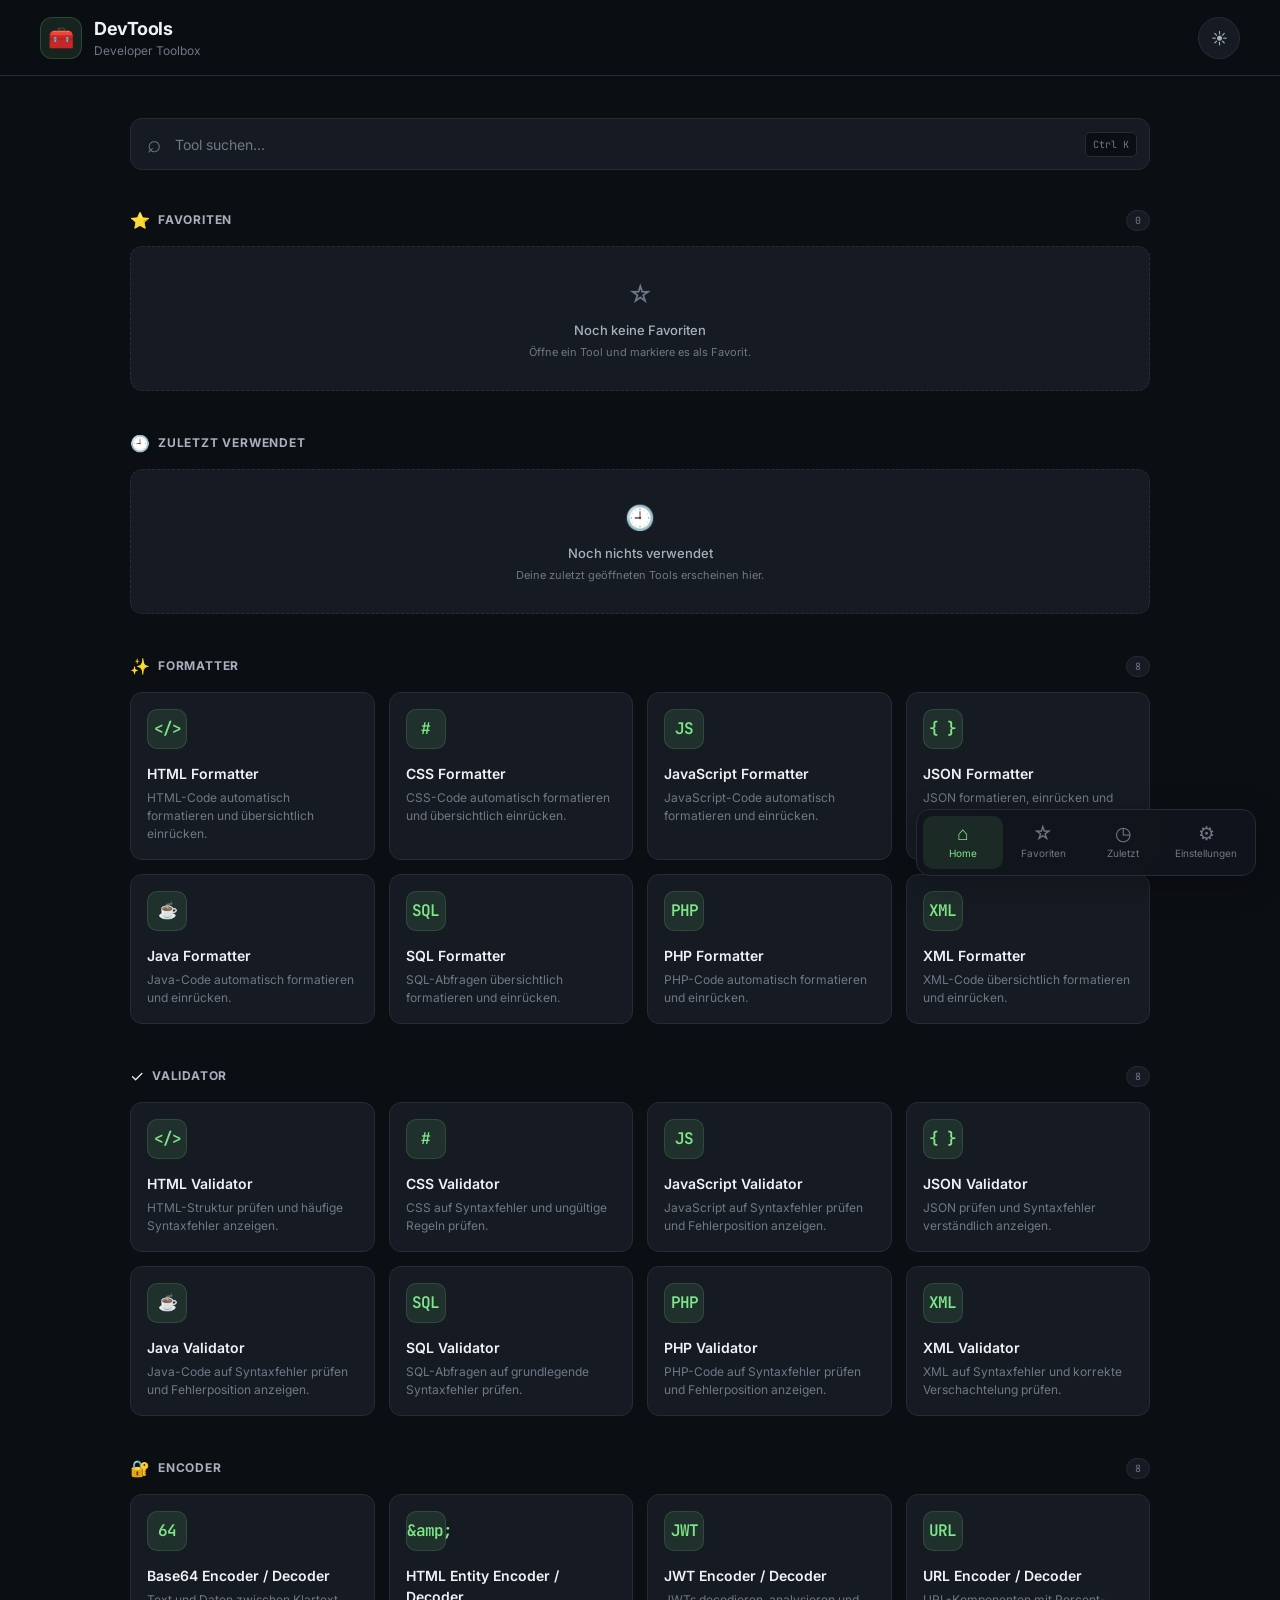
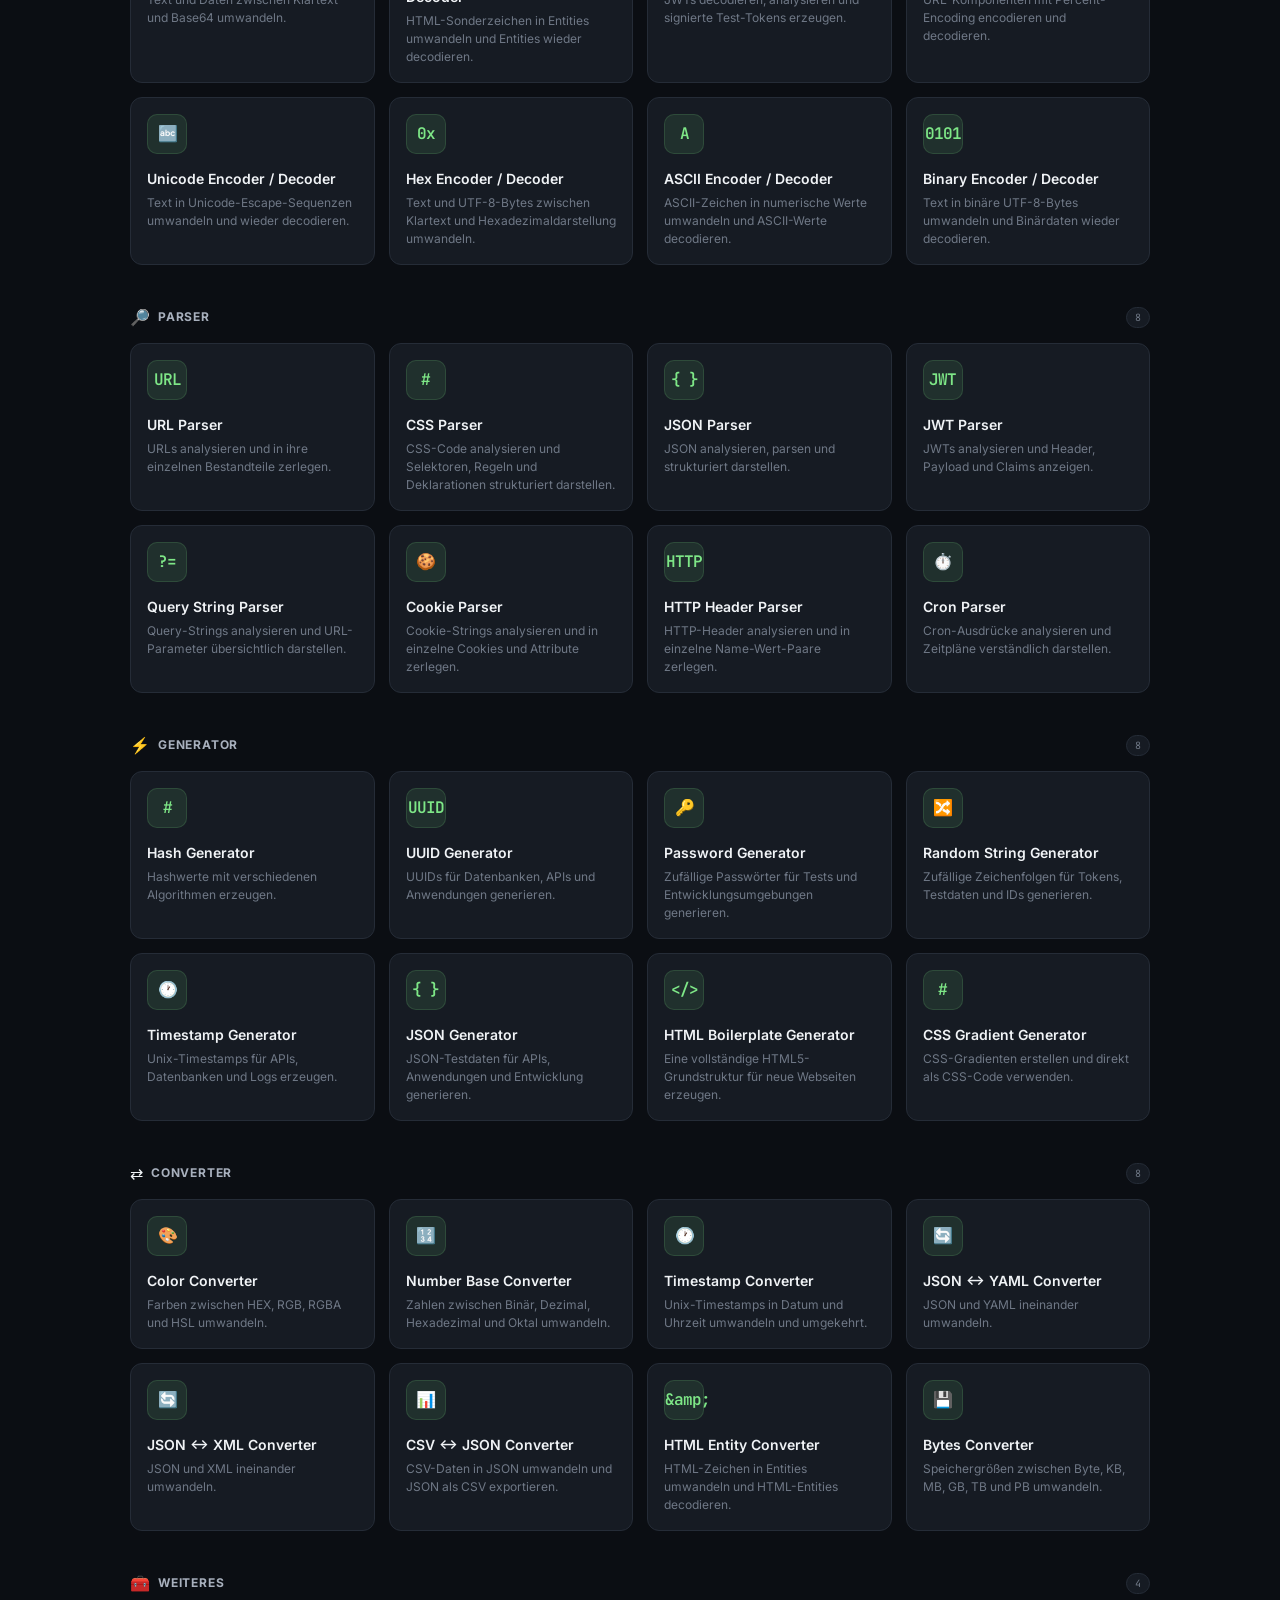
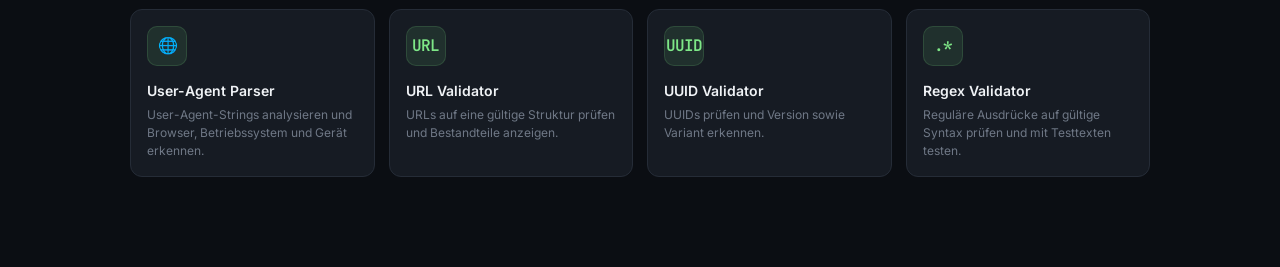
<file: index.html>
<!DOCTYPE html>
<html lang="de">

<head>

    <meta charset="UTF-8">

    <meta
        name="viewport"
        content="width=device-width, initial-scale=1.0"
    >

    <meta
        name="description"
        content="DevTools – Deine praktische Developer Toolbox."
    >

    <title>DevTools</title>


    <!-- Theme -->

    <script>

        const savedTheme =
            localStorage.getItem(
                "devtools-theme"
            );

        if (savedTheme === "light") {

            document.documentElement.classList.add(
                "light-theme"
            );

        }

    </script>


    <!-- Fonts -->

    <link
        rel="preconnect"
        href="https://fonts.googleapis.com"
    >

    <link
        rel="preconnect"
        href="https://fonts.gstatic.com"
        crossorigin
    >

    <link
        href="https://fonts.googleapis.com/css2?family=Inter:wght@400;500;600;700&family=JetBrains+Mono:wght@400;500&display=swap"
        rel="stylesheet"
    >


    <!-- CSS -->

    <link
        rel="stylesheet"
        href="css/style.css"
    >

</head>


<body>

<div class="app">


    <!-- ======================================
         HEADER
    ======================================= -->

    <header class="header">

        <div class="header-brand">

            <div class="logo">
                🧰
            </div>

            <div>

                <h1>
                    DevTools
                </h1>

                <p>
                    Developer Toolbox
                </p>

            </div>

        </div>


        <button
            class="icon-button"
            id="theme-toggle"
            type="button"
            aria-label="Theme wechseln"
        >
            ☀️
        </button>

    </header>


    <!-- ======================================
         MAIN
    ======================================= -->

    <main class="main-content">


        <!-- SEARCH -->

        <section class="search-section">

            <div class="search-box">

                <span class="search-icon">
                    ⌕
                </span>

                <input
                    type="search"
                    id="tool-search"
                    placeholder="Tool suchen..."
                    autocomplete="off"
                >

                <kbd>
                    Ctrl K
                </kbd>

            </div>

        </section>


        <!-- ==================================
             FAVORITES
        =================================== -->

        <section
            class="tool-section"
            id="favorites-section"
        >

            <div class="section-header">

                <div>

                    <span class="section-icon">
                        ⭐
                    </span>

                    <h2>
                        Favoriten
                    </h2>

                </div>

                <span
                    class="tool-count"
                    id="favorites-count"
                >
                    0
                </span>

            </div>


            <div
                class="tools-grid"
                id="favorites-grid"
            >

                <div class="empty-state">

                    <span>
                        ☆
                    </span>

                    <p>
                        Noch keine Favoriten
                    </p>

                    <small>
                        Öffne ein Tool und markiere es
                        unter „Zuletzt verwendet“.
                    </small>

                </div>

            </div>

        </section>


        <!-- ==================================
             RECENT
        =================================== -->

        <section
            class="tool-section"
            id="recent-section"
        >

            <div class="section-header">

                <div>

                    <span class="section-icon">
                        🕘
                    </span>

                    <h2>
                        Zuletzt verwendet
                    </h2>

                </div>

            </div>


            <div
                class="tools-grid"
                id="recent-grid"
            >

                <div class="empty-state">

                    <span>
                        🕘
                    </span>

                    <p>
                        Noch nichts verwendet
                    </p>

                    <small>
                        Deine zuletzt geöffneten
                        Tools erscheinen hier.
                    </small>

                </div>

            </div>

        </section>


        <!-- ==================================
             DYNAMIC TOOLS
        =================================== -->

        <div id="tools-container"></div>


        <!-- ==================================
             NO RESULTS
        =================================== -->

        <div
            class="no-results"
            id="no-results"
            hidden
        >

            <span>
                🔎
            </span>

            <h2>
                Kein Tool gefunden
            </h2>

            <p>
                Versuche einen anderen Suchbegriff.
            </p>

        </div>

    </main>


    <!-- ======================================
         BOTTOM NAVIGATION
    ======================================= -->

    <nav class="bottom-nav">

        <button
            class="nav-item active"
            data-page="home"
            type="button"
        >

            <span>
                ⌂
            </span>

            <small>
                Home
            </small>

        </button>


        <button
            class="nav-item"
            data-page="favorites"
            type="button"
        >

            <span>
                ☆
            </span>

            <small>
                Favoriten
            </small>

        </button>


        <button
            class="nav-item"
            data-page="recent"
            type="button"
        >

            <span>
                ◷
            </span>

            <small>
                Zuletzt
            </small>

        </button>


        <button
            class="nav-item"
            data-page="settings"
            type="button"
        >

            <span>
                ⚙
            </span>

            <small>
                Einstellungen
            </small>

        </button>

    </nav>

</div>


<!-- ======================================
     TOAST
======================================= -->

<div
    class="toast"
    id="toast"
    role="status"
    aria-live="polite"
>

    <span id="toast-icon">
        ✓
    </span>

    <span id="toast-message">
        Gespeichert
    </span>

</div>


<!-- ======================================
     JAVASCRIPT
======================================= -->

<script src="js/tools.js"></script>
<script src="js/app.js"></script>

</body>

</html>
</file>
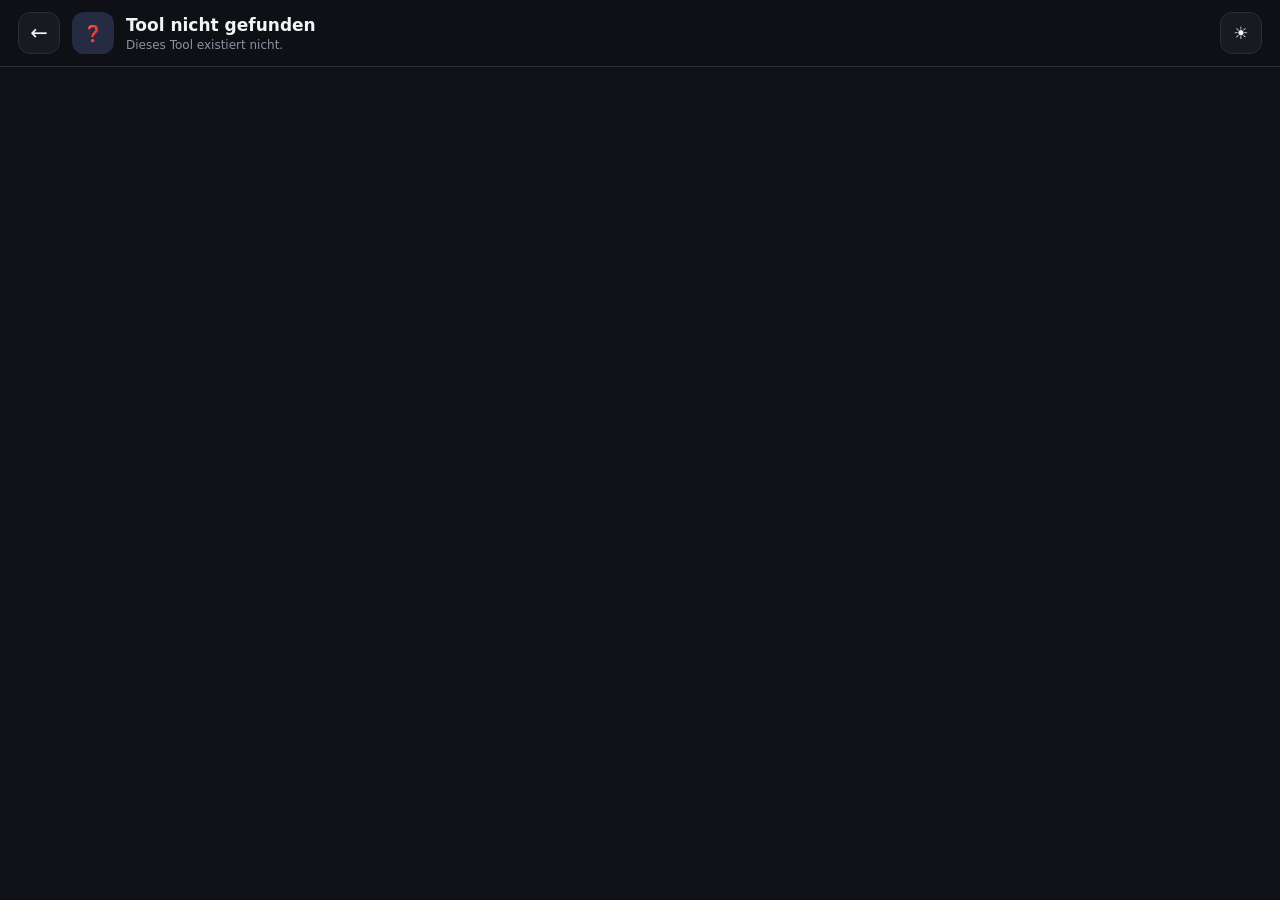
<file: tools/tool.html>
<!DOCTYPE html>
<html lang="de">

<head>

    <meta charset="UTF-8">

    <meta
        name="viewport"
        content="width=device-width, initial-scale=1.0"
    >

    <title>DevTools</title>

    <script>

        const savedTheme =
            localStorage.getItem("devtools-theme");

        if (savedTheme === "light") {

            document.documentElement.classList.add(
                "light-theme"
            );

        }

    </script>

    <link
        rel="stylesheet"
        href="../shared/tool.css"
    >

</head>


<body>

<div class="tool-app">


    <!-- HEADER -->

    <header class="tool-header">

        <button
            class="tool-back"
            id="tool-back"
            type="button"
            aria-label="Zurück"
        >
            ←
        </button>


        <div
            class="tool-icon"
            id="tool-icon"
        >
            🧰
        </div>


        <div class="tool-header-info">

            <h1 id="tool-title">
                DevTools
            </h1>

            <p id="tool-description">
                Developer Toolbox
            </p>

        </div>


        <button
            class="tool-theme"
            id="tool-theme"
            type="button"
            aria-label="Theme wechseln"
        >
            ☀️
        </button>

    </header>


    <!-- TOOL CONTENT -->

    <main
        class="tool-main"
        id="tool-container"
    >

        <!-- Das eigentliche Tool
             wird hier eingefügt -->

    </main>


</div>


<script src="../js/tools.js"></script>

<script src="../shared/tool.js"></script>

<script src="tool.js"></script>

</body>

</html>
</file>
<file: css/style.css>
/* ============================================
   VARIABLES
============================================ */

:root {

    --bg: #0b0e13;
    --bg-secondary: #11151c;

    --surface: #161b23;
    --surface-hover: #1c222c;
    --surface-active: #202733;

    --border: #252c37;
    --border-hover: #343e4c;

    --text: #f0f3f6;
    --text-secondary: #a8b0bd;
    --text-muted: #6f7886;

    --accent: #7ee787;
    --accent-hover: #9af29f;
    --accent-bg: rgba(126, 231, 135, 0.1);

    --favorite: #f6c453;

    --radius-sm: 8px;
    --radius-md: 12px;
    --radius-lg: 16px;

    --shadow:
        0 8px 30px rgba(0, 0, 0, 0.25);

    --font:
        "Inter",
        -apple-system,
        BlinkMacSystemFont,
        "Segoe UI",
        sans-serif;

    --mono:
        "JetBrains Mono",
        "Fira Code",
        monospace;

    --header-height: 76px;
    --bottom-nav-height: 72px;

    color-scheme: dark;
}


/* ============================================
   LIGHT THEME
============================================ */

html.light-theme {

    --bg: #f5f7fa;
    --bg-secondary: #ffffff;

    --surface: #ffffff;
    --surface-hover: #f0f3f6;
    --surface-active: #e8edf2;

    --border: #dce2e8;
    --border-hover: #c5cdd6;

    --text: #171b21;
    --text-secondary: #59636f;
    --text-muted: #7a8591;

    --accent: #16803c;
    --accent-hover: #11662f;
    --accent-bg: rgba(22, 128, 60, 0.08);

    --shadow:
        0 8px 30px rgba(0, 0, 0, 0.08);

    color-scheme: light;
}


/* ============================================
   RESET
============================================ */

* {
    box-sizing: border-box;
    margin: 0;
    padding: 0;
}


html {
    scroll-behavior: smooth;
}


body {

    min-height: 100vh;

    background: var(--bg);
    color: var(--text);

    font-family: var(--font);

    line-height: 1.5;

    transition:
        background-color 0.2s ease,
        color 0.2s ease;
}


button,
input,
textarea,
select {
    font: inherit;
}


button {
    border: none;
}


button:focus-visible,
input:focus-visible {
    outline: 2px solid var(--accent);
    outline-offset: 2px;
}


/* ============================================
   HEADER
============================================ */

.header {

    position: sticky;
    top: 0;
    z-index: 100;

    height: var(--header-height);

    display: flex;
    align-items: center;
    justify-content: space-between;

    padding: 0 24px;

    background: rgba(11, 14, 19, 0.88);

    border-bottom: 1px solid var(--border);

    backdrop-filter: blur(16px);
    -webkit-backdrop-filter: blur(16px);
}


html.light-theme .header {
    background: rgba(245, 247, 250, 0.88);
}


.header-brand {

    display: flex;
    align-items: center;

    gap: 12px;
}


.logo {

    width: 42px;
    height: 42px;

    display: grid;
    place-items: center;

    background: var(--accent-bg);

    border: 1px solid rgba(126, 231, 135, 0.2);

    border-radius: 12px;

    font-size: 21px;
}


.header h1 {

    font-size: 18px;
    font-weight: 700;

    letter-spacing: -0.3px;
}


.header p {

    color: var(--text-muted);

    font-size: 12px;
}


/* ============================================
   THEME BUTTON
============================================ */

.icon-button {

    width: 42px;
    height: 42px;

    display: grid;
    place-items: center;

    color: var(--text-secondary);

    background: var(--surface);

    border: 1px solid var(--border);

    border-radius: 50%;

    cursor: pointer;

    transition:
        color 0.2s ease,
        background 0.2s ease,
        border-color 0.2s ease,
        transform 0.2s ease;
}


.icon-button:hover {

    color: var(--text);

    background: var(--surface-hover);

    border-color: var(--border-hover);

    transform: rotate(15deg);
}


/* ============================================
   MAIN
============================================ */

.main-content {

    width: min(1100px, 100%);

    margin: 0 auto;

    padding:
        32px 24px
        calc(var(--bottom-nav-height) + 32px);
}


/* ============================================
   SEARCH
============================================ */

.search-section {
    margin-bottom: 38px;
}


.search-box {

    position: relative;

    display: flex;
    align-items: center;

    height: 52px;

    background: var(--surface);

    border: 1px solid var(--border);

    border-radius: var(--radius-md);

    transition:
        border-color 0.2s ease,
        box-shadow 0.2s ease;
}


.search-box:focus-within {

    border-color: var(--accent);

    box-shadow:
        0 0 0 3px var(--accent-bg);
}


.search-icon {

    margin-left: 16px;

    color: var(--text-muted);

    font-size: 24px;
}


.search-box input {

    width: 100%;
    height: 100%;

    padding: 0 14px;

    color: var(--text);

    background: transparent;

    border: none;

    outline: none;

    font-size: 14px;
}


.search-box input::placeholder {
    color: var(--text-muted);
}


.search-box kbd {

    margin-right: 12px;

    padding: 4px 7px;

    color: var(--text-muted);

    background: var(--bg);

    border: 1px solid var(--border);

    border-radius: 5px;

    font-family: var(--mono);
    font-size: 10px;

    white-space: nowrap;
}


/* ============================================
   SECTIONS
============================================ */

.tool-section {
    margin-bottom: 40px;
}


.section-header {

    display: flex;
    align-items: center;
    justify-content: space-between;

    margin-bottom: 14px;
}


.section-header > div {

    display: flex;
    align-items: center;

    gap: 8px;
}


.section-icon {
    font-size: 16px;
}


.section-header h2 {

    color: var(--text-secondary);

    font-size: 12px;
    font-weight: 700;

    letter-spacing: 0.8px;

    text-transform: uppercase;
}


.tool-count {

    min-width: 24px;

    padding: 2px 7px;

    color: var(--text-muted);

    background: var(--surface);

    border: 1px solid var(--border);

    border-radius: 20px;

    font-family: var(--mono);

    font-size: 10px;

    text-align: center;
}


/* ============================================
   GRID
============================================ */

.tools-grid {

    display: grid;

    grid-template-columns:
        repeat(2, minmax(0, 1fr));

    gap: 12px;
}


/* ============================================
   TOOL CARD
============================================ */

.tool-card {

    min-width: 0;

    padding: 16px;

    background: var(--surface);

    border: 1px solid var(--border);

    border-radius: var(--radius-md);

    cursor: pointer;

    transition:
        transform 0.2s ease,
        background 0.2s ease,
        border-color 0.2s ease,
        box-shadow 0.2s ease;
}


.tool-card:hover {

    background: var(--surface-hover);

    border-color: var(--border-hover);

    transform: translateY(-2px);

    box-shadow: var(--shadow);
}


.tool-card:active {
    transform: translateY(0);
}


.tool-card-top {

    display: flex;
    align-items: flex-start;
    justify-content: space-between;

    margin-bottom: 14px;
}


.tool-icon {

   font-family:
        "JetBrains Mono",
        monospace;

    width: 40px;
    height: 40px;

    display: grid;
    place-items: center;

    color: var(--accent);

    background: var(--accent-bg);

    border: 1px solid rgba(126, 231, 135, 0.15);

    border-radius: 10px;

    font-family: var(--mono);

    font-size: 16px;
    font-weight: 600;

    letter-spacing: -1px;
}


.tool-card h3 {

    margin-bottom: 5px;

    color: var(--text);

    font-size: 14px;
    font-weight: 600;
}


.tool-card p {

    color: var(--text-muted);

    font-size: 12px;

    line-height: 1.5;
}


/* ============================================
   FAVORITE BUTTON
============================================ */

.favorite-button {

    width: 34px;
    height: 34px;

    display: grid;
    place-items: center;

    color: var(--text-muted);

    background: transparent;

    border-radius: 8px;

    cursor: pointer;

    font-size: 20px;

    transition:
        color 0.2s ease,
        background 0.2s ease,
        transform 0.2s ease;
}


.favorite-button:hover {

    color: var(--favorite);

    background: rgba(246, 196, 83, 0.1);

    transform: scale(1.08);
}


.favorite-button.is-favorite {

    color: var(--favorite);

    text-shadow:
        0 0 8px rgba(246, 196, 83, 0.25);
}


/* ============================================
   COMING SOON
============================================ */

.coming-soon {
    cursor: default;
}


.coming-soon:hover {
    transform: none;
}


.coming-soon-label {

    padding: 3px 7px;

    color: var(--text-muted);

    background: var(--bg);

    border: 1px solid var(--border);

    border-radius: 5px;

    font-size: 9px;
    font-weight: 600;

    text-transform: uppercase;
}


/* ============================================
   EMPTY STATE
============================================ */

.empty-state {

    grid-column: 1 / -1;

    display: flex;
    flex-direction: column;
    align-items: center;

    padding: 30px 20px;

    color: var(--text-muted);

    background: var(--surface);

    border: 1px dashed var(--border);

    border-radius: var(--radius-md);

    text-align: center;
}


.empty-state > span {

    margin-bottom: 8px;

    font-size: 24px;
}


.empty-state p {

    margin-bottom: 3px;

    color: var(--text-secondary);

    font-size: 13px;
    font-weight: 500;
}


.empty-state small {

    max-width: 300px;

    font-size: 11px;
}


/* ============================================
   NO RESULTS
============================================ */

.no-results {

    display: flex;
    flex-direction: column;
    align-items: center;

    padding: 60px 20px;

    color: var(--text-muted);

    text-align: center;
}


.no-results > span {

    margin-bottom: 12px;

    font-size: 32px;
}


.no-results h2 {

    margin-bottom: 5px;

    color: var(--text-secondary);

    font-size: 16px;
}


.no-results p {
    font-size: 12px;
}


/* ============================================
   BOTTOM NAV
============================================ */

.bottom-nav {

    position: fixed;

    left: 0;
    right: 0;
    bottom: 0;

    z-index: 200;

    height: var(--bottom-nav-height);

    display: grid;

    grid-template-columns:
        repeat(4, 1fr);

    padding:
        8px
        max(8px, env(safe-area-inset-right))
        calc(8px + env(safe-area-inset-bottom))
        max(8px, env(safe-area-inset-left));

    background: rgba(17, 21, 28, 0.94);

    border-top: 1px solid var(--border);

    backdrop-filter: blur(18px);
    -webkit-backdrop-filter: blur(18px);
}


html.light-theme .bottom-nav {
    background: rgba(255, 255, 255, 0.94);
}


.nav-item {

    display: flex;
    flex-direction: column;
    align-items: center;
    justify-content: center;

    gap: 3px;

    color: var(--text-muted);

    background: transparent;

    border-radius: 10px;

    cursor: pointer;

    transition:
        color 0.2s ease,
        background 0.2s ease;
}


.nav-item span {

    font-size: 19px;

    line-height: 1;
}


.nav-item small {
    font-size: 10px;
}


.nav-item:hover {

    color: var(--text-secondary);

    background: var(--surface);
}


.nav-item.active {

    color: var(--accent);

    background: var(--accent-bg);
}


/* ============================================
   TOAST
============================================ */

.toast {

    position: fixed;

    left: 50%;

    bottom:
        calc(
            var(--bottom-nav-height) + 16px
        );

    z-index: 500;

    display: flex;
    align-items: center;

    gap: 8px;

    max-width: calc(100% - 32px);

    padding: 10px 14px;

    color: var(--text);

    background: var(--surface);

    border: 1px solid var(--border);

    border-radius: 10px;

    box-shadow: var(--shadow);

    font-size: 12px;

    transform:
        translate(-50%, 20px);

    opacity: 0;

    pointer-events: none;

    transition:
        opacity 0.2s ease,
        transform 0.2s ease;
}


.toast.show {

    opacity: 1;

    transform:
        translate(-50%, 0);
}


#toast-icon {

    color: var(--accent);

    font-weight: 700;
}


/* ============================================
   UTILITIES
============================================ */

[hidden] {
    display: none !important;
}


.tool-card.search-hidden {
    display: none;
}


/* ============================================
   DESKTOP
============================================ */

@media (min-width: 700px) {

    .header {
        padding: 0 40px;
    }


    .main-content {

        padding-top: 42px;

        padding-left: 40px;
        padding-right: 40px;

        padding-bottom: 50px;
    }


    .tools-grid {

        grid-template-columns:
            repeat(3, minmax(0, 1fr));

        gap: 14px;
    }


    .bottom-nav {

        left: auto;
        right: 24px;
        bottom: 24px;

        width: auto;
        height: auto;

        display: flex;

        padding: 6px;

        border: 1px solid var(--border);

        border-radius: 14px;

        box-shadow: var(--shadow);
    }


    .nav-item {

        min-width: 80px;

        padding: 8px 12px;
    }


    .toast {
        bottom: 24px;
    }
}


/* ============================================
   LARGE DESKTOP
============================================ */

@media (min-width: 1100px) {

    .tools-grid {

        grid-template-columns:
            repeat(4, minmax(0, 1fr));
    }
}


/* ============================================
   SMALL MOBILE
============================================ */

@media (max-width: 380px) {

    .header {

        padding-left: 16px;
        padding-right: 16px;
    }


    .main-content {

        padding-left: 16px;
        padding-right: 16px;
    }


    .header p {
        display: none;
    }


    .search-box kbd {
        display: none;
    }


    .tool-card {
        padding: 14px;
    }


    .tool-card p {
        font-size: 11px;
    }
}


/* ============================================
   REDUCED MOTION
============================================ */

@media (prefers-reduced-motion: reduce) {

    *,
    *::before,
    *::after {

        scroll-behavior: auto !important;

        transition-duration: 0.01ms !important;

        animation-duration: 0.01ms !important;
    }
}
</file>
<file: shared/tool.css>
/* ============================================
   DEVTOOLS - SHARED TOOL DESIGN
============================================ */

:root {

    --tool-bg: #0f1117;

    --tool-surface: #171a21;

    --tool-surface-hover: #1d212b;

    --tool-border: #292e3a;

    --tool-text: #f1f3f5;

    --tool-text-muted: #8b93a1;

    --tool-primary: #6c8cff;

    --tool-primary-hover: #809cff;

    --tool-success: #3ddc97;

    --tool-danger: #ff647c;

    --tool-warning: #ffc857;

    --tool-radius: 14px;

    --tool-content-width: 1000px;
}


html.light-theme {

    --tool-bg: #f5f7fa;

    --tool-surface: #ffffff;

    --tool-surface-hover: #f0f2f5;

    --tool-border: #dfe3e8;

    --tool-text: #171a21;

    --tool-text-muted: #68707d;

    --tool-primary: #4f6fff;

    --tool-primary-hover: #3f5de0;
}


/* ============================================
   BASE
============================================ */

* {
    box-sizing: border-box;
}


html {
    min-height: 100%;
}


body {

    margin: 0;

    min-height: 100vh;

    background:
        var(--tool-bg);

    color:
        var(--tool-text);

    font-family:
        Inter,
        system-ui,
        sans-serif;

    transition:
        background-color 0.2s ease,
        color 0.2s ease;
}


button,
textarea,
input {

    font: inherit;
}


/* ============================================
   APP
============================================ */

.tool-app {

    min-height: 100vh;

    display: flex;

    flex-direction: column;
}


/* ============================================
   HEADER
============================================ */

.tool-header {

    position: sticky;

    top: 0;

    z-index: 100;

    display: flex;

    align-items: center;

    gap: 12px;

    padding: 12px 18px;

    background:
        color-mix(
            in srgb,
            var(--tool-bg) 92%,
            transparent
        );

    backdrop-filter:
        blur(14px);

    border-bottom:
        1px solid var(--tool-border);
}


.tool-back,
.tool-theme {

    width: 42px;

    height: 42px;

    flex-shrink: 0;

    border:
        1px solid var(--tool-border);

    border-radius: 12px;

    background:
        var(--tool-surface);

    color:
        var(--tool-text);

    cursor: pointer;

    display: grid;

    place-items: center;

    transition:
        0.2s ease;
}


.tool-back {

    font-size: 21px;
}


.tool-theme {

    font-size: 17px;
}


.tool-back:hover,
.tool-theme:hover {

    background:
        var(--tool-surface-hover);

    border-color:
        var(--tool-primary);
}


.tool-icon {

    width: 42px;

    height: 42px;

    flex-shrink: 0;

    border-radius: 12px;

    display: grid;

    place-items: center;

    background:
        color-mix(
            in srgb,
            var(--tool-primary) 15%,
            var(--tool-surface)
        );

    color:
        var(--tool-primary);

    font-family:
        "JetBrains Mono",
        monospace;

    font-weight: 600;
}


.tool-header-info {

    min-width: 0;

    flex: 1;
}


.tool-header-info h1 {

    margin: 0;

    font-size: 17px;

    line-height: 1.3;

    white-space: nowrap;

    overflow: hidden;

    text-overflow: ellipsis;
}


.tool-header-info p {

    margin: 2px 0 0;

    color:
        var(--tool-text-muted);

    font-size: 12px;

    white-space: nowrap;

    overflow: hidden;

    text-overflow: ellipsis;
}


/* ============================================
   MAIN
============================================ */

.tool-main {

    width: 100%;

    max-width:
        var(--tool-content-width);

    margin:
        0 auto;

    padding:
        24px 18px 60px;

    flex: 1;
}


/* ============================================
   PANEL
============================================ */

.tool-panel {

    background:
        var(--tool-surface);

    border:
        1px solid var(--tool-border);

    border-radius:
        var(--tool-radius);

    padding:
        20px;

    margin-bottom:
        18px;
}


.tool-panel-header {

    display: flex;

    align-items: center;

    justify-content: space-between;

    gap: 12px;

    margin-bottom: 14px;
}


.tool-panel-title {

    margin: 0;

    font-size: 15px;

    font-weight: 600;
}


.tool-panel-description {

    margin:
        4px 0 0;

    color:
        var(--tool-text-muted);

    font-size: 12px;
}


/* ============================================
   TEXTAREA
============================================ */

.tool-textarea {

    display: block;

    width: 100%;

    min-height: 220px;

    resize: vertical;

    padding: 14px;

    border:
        1px solid var(--tool-border);

    border-radius: 10px;

    outline: none;

    background:
        var(--tool-bg);

    color:
        var(--tool-text);

    font-family:
        "JetBrains Mono",
        monospace;

    font-size: 13px;

    line-height: 1.6;

    transition:
        border-color 0.2s ease,
        box-shadow 0.2s ease;
}


.tool-textarea:focus {

    border-color:
        var(--tool-primary);

    box-shadow:
        0 0 0 3px
        color-mix(
            in srgb,
            var(--tool-primary) 15%,
            transparent
        );
}


.tool-textarea[readonly] {

    opacity: 0.9;
}


/* ============================================
   INPUT
============================================ */

.tool-input {

    display: block;

    width: 100%;

    min-height: 46px;

    padding: 0 14px;

    border:
        1px solid var(--tool-border);

    border-radius: 10px;

    outline: none;

    background:
        var(--tool-bg);

    color:
        var(--tool-text);

    font-family:
        "JetBrains Mono",
        monospace;

    font-size: 13px;

    line-height: 1.6;

    transition:
        border-color 0.2s ease,
        box-shadow 0.2s ease;

    margin-bottom: 10px;
}


.tool-input::placeholder {

    color:
        var(--tool-text-muted);

    opacity: 0.8;
}


.tool-input:focus {

    border-color:
        var(--tool-primary);

    box-shadow:
        0 0 0 3px
        color-mix(
            in srgb,
            var(--tool-primary) 15%,
            transparent
        );
}


/* ============================================
   ACTIONS
============================================ */

.tool-actions {

    display: flex;

    flex-wrap: wrap;

    gap: 10px;

    margin-top: 14px;
}


.tool-button {

    min-height: 42px;

    padding:
        0 16px;

    border:
        1px solid var(--tool-border);

    border-radius: 10px;

    background:
        var(--tool-surface);

    color:
        var(--tool-text);

    cursor: pointer;

    font-size: 13px;

    font-weight: 500;

    transition:
        0.2s ease;
}


.tool-button:hover {

    background:
        var(--tool-surface-hover);

    border-color:
        var(--tool-primary);
}


.tool-button:active {

    transform:
        translateY(1px);
}


.tool-button.primary {

    background:
        var(--tool-primary);

    border-color:
        var(--tool-primary);

    color:
        #ffffff;
}


.tool-button.primary:hover {

    background:
        var(--tool-primary-hover);

    border-color:
        var(--tool-primary-hover);
}


/* ============================================
   STATUS
============================================ */

.tool-status {

    display: none;

    margin-top: 12px;

    padding:
        10px 12px;

    border-radius: 9px;

    font-size: 13px;
}


.tool-status.show {

    display: block;
}


.tool-status.success {

    background:
        color-mix(
            in srgb,
            var(--tool-success) 12%,
            transparent
        );

    color:
        var(--tool-success);
}


.tool-status.error {

    background:
        color-mix(
            in srgb,
            var(--tool-danger) 12%,
            transparent
        );

    color:
        var(--tool-danger);
}


.tool-status.warning {

    background:
        color-mix(
            in srgb,
            var(--tool-warning) 12%,
            transparent
        );

    color:
        var(--tool-warning);
}


/* ============================================
   MOBILE
============================================ */

@media (max-width: 600px) {

    .tool-header {

        padding:
            10px 12px;

        gap: 9px;
    }


    .tool-back,
    .tool-theme,
    .tool-icon {

        width: 40px;

        height: 40px;

        border-radius: 11px;
    }


    .tool-main {

        padding:
            16px 12px 40px;
    }


    .tool-panel {

        padding:
            14px;

        border-radius:
            12px;
    }


    .tool-actions {

        display: grid;

        grid-template-columns:
            repeat(2, 1fr);
    }


    .tool-button {

        width: 100%;

        padding:
            0 10px;
    }


    .tool-textarea {

        min-height: 200px;

        font-size: 12px;
    }


    .tool-input {

        min-height: 44px;

        font-size: 12px;
    }

}


@media (max-width: 380px) {

    .tool-header-info h1 {

        font-size: 15px;
    }


    .tool-header-info p {

        font-size: 11px;
    }


    .tool-actions {

        grid-template-columns:
            1fr;
    }

}
</file>
